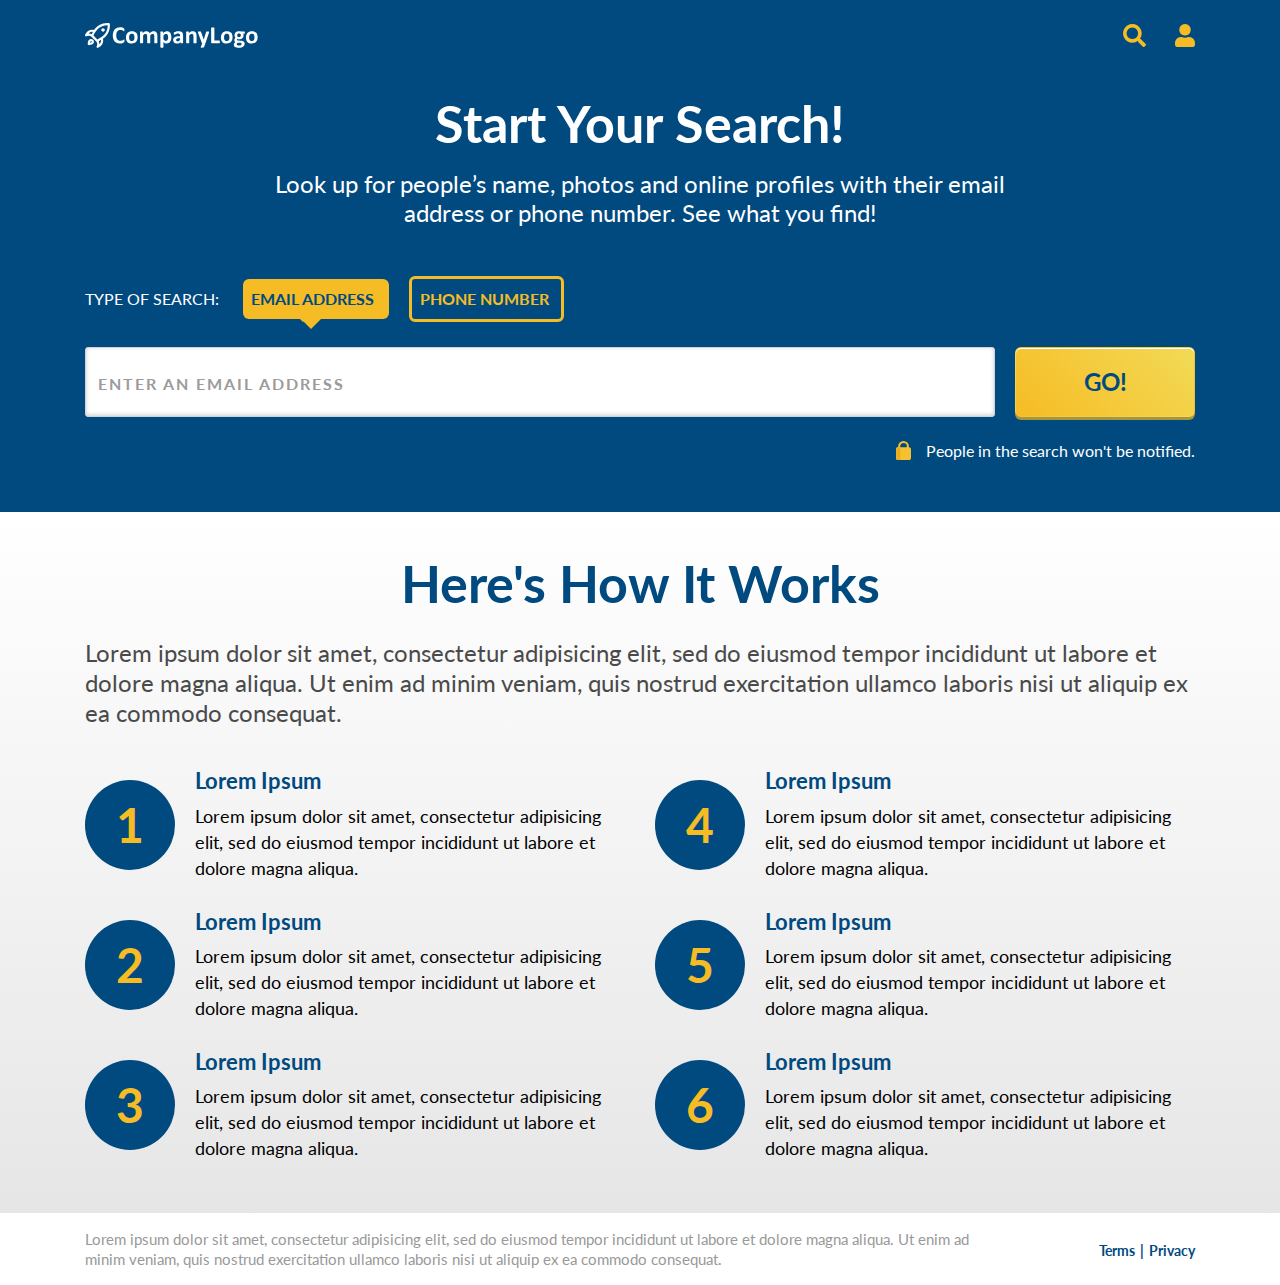
<file: index.html>
<!doctype html>
<html lang="en">

<head>
  <meta charset="utf-8">
  <meta name="viewport" content="width=device-width, initial-scale=1, shrink-to-fit=no">
  <title>Start Your Search!</title>
  <link rel="preconnect" href="https://fonts.gstatic.com">
  <link href="https://fonts.googleapis.com/css2?family=Lato:wght@300;400;700&display=swap" rel="stylesheet">
  <link rel="stylesheet" href="https://maxcdn.bootstrapcdn.com/bootstrap/4.0.0/css/bootstrap.min.css"
    integrity="sha384-Gn5384xqQ1aoWXA+058RXPxPg6fy4IWvTNh0E263XmFcJlSAwiGgFAW/dAiS6JXm" crossorigin="anonymous">
  <link rel="stylesheet" href="css/style.css">
</head>

<body>
  <nav class="navbar d-flex justify-content-between">
    <div class="container">
      <a href="./index.html">
        <img src="img/logo.svg" width="173" height="25" alt="">
      </a>
      <div>
        <img src="img/icn_search.svg" width="23" height="23" alt="Search">
        <img class="ml-4" src="img/icn_person.svg" width="20" height="23" alt="Profile">
      </div>
    </div>
  </nav>
  <div class="loading">
  </div>
  <div class="not-loading">
    <section class="above-the-fold">
      <div class="container">
        <div class="headline text-white text-center mb-4 mb-md-5">
          <h1 class="mb-3">Start Your Search!</h1>
          <h2>Look up for people’s name, photos and online profiles with their email address or phone number. See what
            you find!</h2>
        </div>

        <form>
          <div class="search-tabs">
            <div class="search-type">
              TYPE OF SEARCH:
            </div>
            <div class="selection select-email">
              EMAIL ADDRESS
            </div>
            <div class="selection select-phone">
              PHONE NUMBER
            </div>
          </div>
          <div class="input-group">
            <input class="form-control search-placeholder" type="text" name="email"
              placeholder="Enter an Email Address" />
            <p class="error-msg">Please enter a valid email address</p>
            <button id="btn-search" class="btn btn-form-submit text-uppercase" type="submit">Go!</button>
          </div>
          <div class="d-flex justify-content-start justify-content-md-end align-items-center mt-4">
            <img src="img/icn_lock.svg" alt="lock">
            <p class="form-subtext">People in the search won't be notified.</p>
          </div>
        </form>
      </div>
    </section>

    <section class="features">
      <div class="container">
        <div class="headline">
          <h1 class="text-primary text-center mb-2 mb-md-4">Here's How It Works</h1>
          <h2 class="text-secondary">Lorem ipsum dolor sit amet, consectetur adipisicing elit, sed do eiusmod tempor
            incididunt ut labore et dolore magna aliqua. Ut enim ad minim veniam, quis nostrud exercitation ullamco
            laboris nisi ut aliquip ex ea commodo consequat.</h2>
        </div>
        <div class="row list-item-container">
          <div class="list-item col-md-6 d-flex align-items-lg-center">
            <div class="list-circle">1</div>
            <div class="list-text">
              <h3>Lorem Ipsum</h3>
              <p>Lorem ipsum dolor sit amet, consectetur adipisicing elit, sed do eiusmod tempor incididunt ut labore et
                dolore magna aliqua.</p>
            </div>
          </div>
          <div class="list-item col-md-6 d-flex align-items-lg-center">
            <div class="list-circle">4</div>
            <div class="list-text">
              <h3>Lorem Ipsum</h3>
              <p>Lorem ipsum dolor sit amet, consectetur adipisicing elit, sed do eiusmod tempor incididunt ut labore et
                dolore magna aliqua.</p>
            </div>
          </div>
          <div class="list-item col-md-6 d-flex align-items-lg-center">
            <div class="list-circle">2</div>
            <div class="list-text">
              <h3>Lorem Ipsum</h3>
              <p>Lorem ipsum dolor sit amet, consectetur adipisicing elit, sed do eiusmod tempor incididunt ut labore et
                dolore magna aliqua.</p>
            </div>
          </div>
          <div class="list-item col-md-6 d-flex align-items-lg-center">
            <div class="list-circle">5</div>
            <div class="list-text">
              <h3>Lorem Ipsum</h3>
              <p>Lorem ipsum dolor sit amet, consectetur adipisicing elit, sed do eiusmod tempor incididunt ut labore et
                dolore magna aliqua.</p>
            </div>
          </div>
          <div class="list-item col-md-6 d-flex align-items-lg-center mb-md-0">
            <div class="list-circle">3</div>
            <div class="list-text">
              <h3>Lorem Ipsum</h3>
              <p>Lorem ipsum dolor sit amet, consectetur adipisicing elit, sed do eiusmod tempor incididunt ut labore et
                dolore magna aliqua.</p>
            </div>
          </div>
          <div class="list-item col-md-6 d-flex align-items-lg-center mb-md-0">
            <div class="list-circle">6</div>
            <div class="list-text">
              <h3>Lorem Ipsum</h3>
              <p>Lorem ipsum dolor sit amet, consectetur adipisicing elit, sed do eiusmod tempor incididunt ut labore et
                dolore magna aliqua.</p>
            </div>
          </div>
        </div>
      </div>
    </section>
  <footer class="footer">
    <div class="container">
      <div class="row align-items-center">
        <div class="col-md-10">
          <p class="mb-0">Lorem ipsum dolor sit amet, consectetur adipisicing elit, sed do eiusmod tempor incididunt ut
            labore et dolore magna aliqua. Ut enim ad minim veniam, quis nostrud exercitation ullamco laboris nisi ut
            aliquip ex ea commodo consequat.</p>
        </div>
        <div class="col-md-2 text-center text-md-right pl-0 mt-3 mt-md-0">
          <a href="#">Terms</a>
          <a href="#">Privacy</a>
        </div>
      </div>
    </div>
  </footer>
</div>
  <script src="https://code.jquery.com/jquery-3.5.1.js"></script>
  <script src="https://maxcdn.bootstrapcdn.com/bootstrap/4.0.0/js/bootstrap.min.js"
    integrity="sha384-JZR6Spejh4U02d8jOt6vLEHfe/JQGiRRSQQxSfFWpi1MquVdAyjUar5+76PVCmYl"
    crossorigin="anonymous"></script>
  <script src="js/app.js"></script>
</body>

</html>
</file>
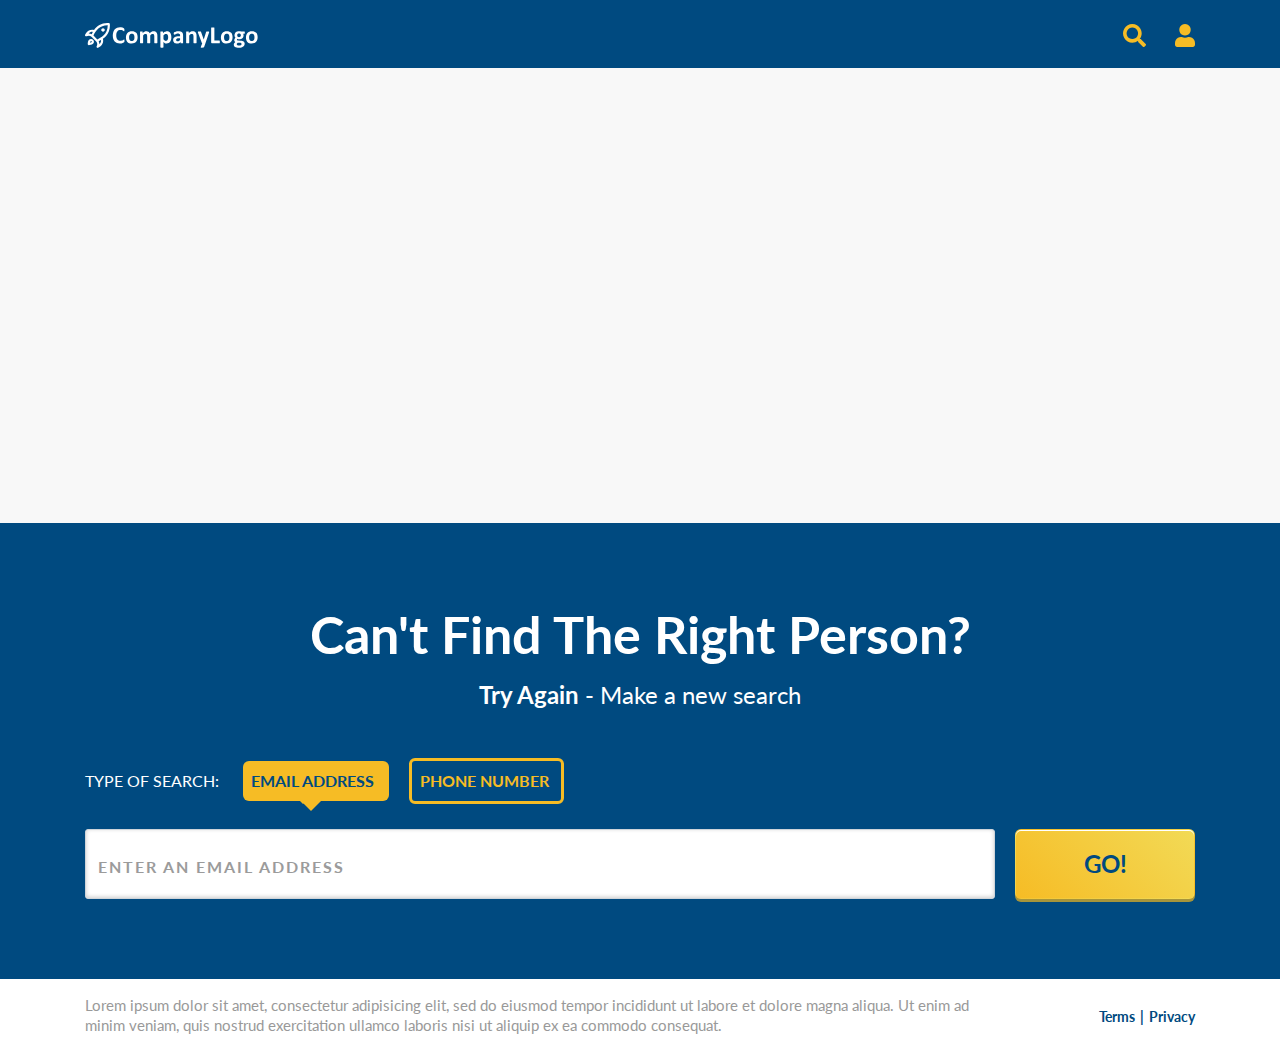
<file: result.html>
<!doctype html>
<html lang="en">
  <head>
    <meta charset="utf-8">
    <meta name="viewport" content="width=device-width, initial-scale=1, shrink-to-fit=no">
    <title>Result</title>
    <link rel="preconnect" href="https://fonts.gstatic.com">
    <link href="https://fonts.googleapis.com/css2?family=Lato:wght@300;400;700&display=swap" rel="stylesheet">
    <link rel="stylesheet" href="https://maxcdn.bootstrapcdn.com/bootstrap/4.0.0/css/bootstrap.min.css" integrity="sha384-Gn5384xqQ1aoWXA+058RXPxPg6fy4IWvTNh0E263XmFcJlSAwiGgFAW/dAiS6JXm" crossorigin="anonymous">
    <link rel="stylesheet" href="css/style.css">
  </head>
  <body>
    <nav class="navbar d-flex justify-content-between">
      <div class="container">
        <a href="./index.html">
          <img src="img/logo.svg" width="173" height="25" alt="">
        </a>
        <div>
          <img src="img/icn_search.svg" width="23" height="23" alt="Search">
          <img class="ml-4" src="img/icn_person.svg" width="20" height="23" alt="Profile">
        </div>
      </div>
    </nav>
    <section class="result">
      <div class="container">
        <div class="headline text-center">
          <h1 id="result-count" class="text-primary mb-3"></h1>
          <h2 id="result-subtext" class="result-desc"></h2>
        </div>
        <div class="result-wrap">
          <div class="result-card d-flex">
            <div class="result-avatar">
              <img src="img/icn_person.svg" alt="result image">
            </div>
            <div class="result-content w-100">
              <h4 id="user-name" class="name"></h4>
              <p id="user-description" class="user-description"></p>
              <div class="row">
                <div class="col-md-6">
                  <h5>Address</h5>
                  <p id="address" class="address"></p>
                </div>
                <div class="col-md-6">
                  <h5>Phone Numbers</h5>
                  <div class="phone-num"></div>
                </div>
              </div>
              <div class="row mt-3">
                <div class="col-md-6">
                  <h5>Email</h5>
                  <p id="email" class="email"></p>
                </div>
                <div class="col-md-6">
                  <h5>Relatives</h5>
                  <div class="relatives"></div>
                </div>
              </div>
            </div>
          </div>
        </div>
      </div>
    </section>

    <section class="search-again">
      <div class="container">
        <div class="headline text-white text-center">
          <h1 class="mb-3">Can't Find The Right Person?</h1>
          <h2 class="mb-4 mb-md-5"><strong>Try Again</strong> - Make a new search</h2>
        </div>
        <form>
          <div class="search-tabs">
            <div class="search-type">
              TYPE OF SEARCH:
            </div>
            <div class="selection select-email">
              EMAIL ADDRESS
            </div>
            <div class="selection select-phone">
              PHONE NUMBER
            </div>
          </div>
          <div class="input-group">
            <input class="form-control search-placeholder" type="text" name="email" placeholder="Enter an Email Address" />
            <p class="error-msg">Please enter a valid email address</p>
            <button id="btn-search" class="btn btn-form-submit text-uppercase" type="submit">Go!</button>
          </div>
        </form>
      </div>
    </section>
    
    <footer class="footer">
      <div class="container">
        <div class="row align-items-center">
          <div class="col-md-10">
            <p class="mb-0">Lorem ipsum dolor sit amet, consectetur adipisicing elit, sed do eiusmod tempor incididunt ut labore et dolore magna aliqua. Ut enim ad minim veniam, quis nostrud exercitation ullamco laboris nisi ut aliquip ex ea commodo consequat.</p>
          </div>
          <div class="col-md-2 text-center text-md-right pl-0 mt-3 mt-md-0">
            <a href="#">Terms</a>
            <a href="#">Privacy</a>
          </div>
        </div>
      </div>
    </footer>

    <script src="https://code.jquery.com/jquery-3.5.1.js"></script>
    <script src="https://maxcdn.bootstrapcdn.com/bootstrap/4.0.0/js/bootstrap.min.js" integrity="sha384-JZR6Spejh4U02d8jOt6vLEHfe/JQGiRRSQQxSfFWpi1MquVdAyjUar5+76PVCmYl" crossorigin="anonymous"></script>
    <script src="js/app.js"></script>
    <script src="js/result.js"></script>
  </body>
</html>
</file>
<file: css/style.css>
/* ************************************************** !!
/* CSS CONTENTS ----------------------------------------
--------------------------------------------------------
--| General
--| Navbar
--| loader
--| Search Form
--| [SECTION] Above the Fold 
--| [SECTION] Features
--| [SECTION][RESULTS PAGE] Result
--| [SECTION][RESULTS PAGE] Search Again
--| Footer
--------------------------------------------------------
----------------------------------------------------- */

/* ************************************************************
***************************************************************
--- General ---
***************************************************************
************************************************************ */

body {
  font-family: 'Lato', sans-serif;
  color: #000;
  font-size: 18px;
  position: relative;
  height: 100vh;
}

h1 {
  font-size: 52px;
  font-weight: bold;
}

h2 {
  font-size: 24px;
  font-weight: normal;
}

h3,
h5 {
  font-size: 22px;
}

h4 {
  font-size: 32px;
}

h3,
h4,
h5 {
  font-weight: bold;
  color: #004A80;
}

section {
  padding: 40px 0 52px;
}

.text-primary {
  color: #004A80 !important;
}

.text-secondary {
  color: #4A4A4A !important;
}

@media (max-width: 991px) {
  h1 {
    font-size: 48px;
  }
  h2,
  h3,
  h5 {
    font-size: 20px;
  }
}

@media (max-width: 767px) {
  h1 {
    font-size: 32px;
  }
  h2 {
    font-size: 16px;
  }
}

/* ************************************************************
***************************************************************
--- Navbar ---
***************************************************************
************************************************************ */

.navbar {
  background: #004A80;
}

.navbar {
  padding: 20px 16px;
}

/* ************************************************************
***************************************************************
--- loader ---
***************************************************************
************************************************************ */

.loading img {
  width: 154px;
  height: 154px;
}

.loading {
  display: flex;
  justify-content: center;
  align-items: center;
  background-color: #F8F8F8;
}

.loading-start {
  height: 100vh;
  display: flex;
  flex-direction: column;
}

/* ************************************************************
***************************************************************
--- Search Form ---
***************************************************************
************************************************************ */

.btn-form-submit {
  font-size: 24px;
  font-weight: bold;
  color: #004A80;
  background-image: linear-gradient(225deg, #F2DA56 0%, #F6BC25 100%);
  box-shadow: 0 3px 0 0 #A6953B, inset 0 1px 0 0 #FFFFFF;
  border-radius: 6px;
  outline: 0;
  appearance: none;
  -webkit-appearance: none;
  width: 180px;
  margin-left: 20px;
}

.btn-form-submit:active {
  background-color: #F6BC25;
}

.input-group > .form-control {
  height: 70px;
  background: #FFF;
  box-shadow: inset 0 -1px 4px 0 rgba(0,0,0,0.20);
  border-radius: 3px !important;
  font-size: 22px;
}

.input-group.error > .form-control {
  border: 3px solid #DC0015;
  border-radius: 3px 3px 0 0 !important;
}


.error-msg {
  display: none;
}

.input-group.error .error-msg {
  display: block;
  position: absolute;
  bottom: -30px;
  margin: 0px;
  padding: 4px 12px;
  background: #DC0015;
  color: #FFF;
  border-radius: 0 0 3px 3px;
  font-size: 16px;
}

.form-control::placeholder {
  color: #9B9B9B;
  font-size: 16px;
  font-weight: bold;
  text-transform: uppercase;
  letter-spacing: 2px;
}

.form-subtext {
  font-size: 16px;
  color: #FFF;
  margin: 0 0 0 15px;
  line-height: normal;
}

.search-tabs {
  display: flex;
  align-items: center;
  margin-bottom: 25px;
  font-size: 16px;
}

.search-type {
font-family: Lato;
color: #FFFFFF;
letter-spacing: 0;
font-weight: 400;
margin-right: 24px;
}

.selection {
  letter-spacing: 0;
  font-weight: 700;
  cursor: pointer;
  border-radius: 6px;
}

.select-email { 
padding: 8px 15px 8px 8px;
background: #F6BC25;
color: #004A80;
}

.select-phone {
padding: 8px 12px 8px 8px;
color: #F6BC25;
border: 3px solid #F6BC25;
margin-left: 20px;
}

@media (max-width: 767px) {
  .input-group {
    flex-direction: column;
  }
  .input-group > .form-control,
  .btn-form-submit {
    width: 100%;
  }
  .input-group > .form-control {
    height: 50px;
  }
  .btn-form-submit {
    margin: 12px 0 0 0;
  }
  .search-tabs {
    font-size: 14px ;
    white-space: nowrap;
    width:unset;
  }
  .search-type {
    display: none;
  }
  .input-group.error .error-msg {
    position: static;
    bottom: 30px;
  }
  .loading img {
    width: 124px;
    height: 124px;
  }
  .select-phone {
    margin-left: 7px;
  }
}


/* ************************************************************
***************************************************************
--- [SECTION] Above the Fold ---
***************************************************************
************************************************************ */

.above-the-fold {
  background: #004A80;
  padding-top: 24px;
}

.above-the-fold .headline {
  max-width: 780px;
  margin: 0 auto;
}

.not-selected{
  background:#004A80 ;
	border: 2px solid #F6BC25;
  color:#F6BC25 ;
}

.arrow_box {
	position: relative;
  background:#F6BC25 ;
  color: #004A80;
}

.arrow_box:after, .arrow_box:before {
	top: 100%;
	left: 50%;
	border: solid transparent;
	content: "";
	height: 0;
	width: 0;
	position: absolute;
	pointer-events: none;
}

.arrow_box:after {
	border-color: rgba(136, 183, 213, 0);
	border-top-color: #F6BC25;
	border-width: 10px;
	margin-left: -15px;
}

.arrow_box:before {
	border-color: rgba(194, 225, 245, 0);
	border-top-color: #F6BC25;
	margin-left: -16px;
}

/* ************************************************************
***************************************************************
--- [SECTION] Features ---
***************************************************************
************************************************************ */

.features {
  background-image: linear-gradient(0deg, #E6E6E6 0%, #FFFFFF 100%);
}

.features .headline {
  margin-bottom: 40px;
}

.features h2 {
  line-height: 30px;
}

.list-item {
  margin-bottom: 28px;
}

.list-circle {
  border-radius: 50%;
  width: 90px;
  height: 90px;
  line-height: 90px;
  background: #004A80;
  text-align: center;
  font-size: 48px;
  font-weight: bold;
  color: #F6BC25;
  flex: 0 0 90px;
  margin-right: 20px;
}

.list-text p {
  margin: 0;
  line-height: 26px;
}

@media (max-width: 991px) {
  .features .headline {
    margin-bottom: 28px;
  }
  .features h2 {
    line-height: 28px;
  }
  .list-item {
    margin-bottom: 20px;
  }
  .list-circle {
    width: 63px;
    height: 63px;
    line-height: 63px;
    flex: 0 0 63px;
    font-size: 33.6px;
  }
  .list-text p {
    line-height: 24px;
  }
}

@media (max-width: 767px) {
  .features .headline {
    margin-bottom: 20px;
  }
  .list-item {
    margin-bottom: 16px;
  }
  .list-circle {
    width: 50.4px;
    height: 50.4px;
    line-height: 50.4px;
    flex: 0 0 50.4px;
    font-size: 26.88px;
    margin-right: 10.6px;
  }
  .list-item-container :nth-child(even) {
    order: 1;
  }
  .list-item-container {
    display: flex;
    flex-direction: row;
  }
}

/* ************************************************************
***************************************************************
--- [SECTION][RESULTS PAGE] Result ---
***************************************************************
************************************************************ */

.result {
  background: #F8F8F8;
  min-height: 455px;
  display: flex;
  flex-direction: column;
  justify-content: center;
}

.result-wrap {
  display: none;
}

.result-card {
  max-width: 980px;
  background: #fff;
  box-shadow: 0 2px 4px 0 rgba(0,0,0,0.50);
  border-radius: 30px;
  padding: 40px;
  margin: 40px auto;
}

.result-avatar {
  border-radius: 50%;
  width: 90px;
  height: 90px;
  line-height: 86px;
  background: #004A80;
  text-align: center;
  flex: 0 0 90px;
  margin-right: 20px;
}

.result-desc {
  color: #4A4A4A;
}

@media (max-width: 991px) {
  .result {
    min-height: 512px;
  }
  .result-avatar {
    width: 63px;
    height: 63px;
    line-height: 58px;
    flex: 0 0 63px;
  }
  .result-avatar img {
    width: 28px;
  }
}

@media (max-width: 767px) {
  .result {
    min-height: 306px;
  }
  .result-avatar {
    display: none;
  }
}

/* ************************************************************
***************************************************************
--- [SECTION][RESULTS PAGE] Search Again ---
***************************************************************
************************************************************ */

.search-again {
  background: #004A80;
}

@media (min-width: 992px) {
  .search-again {
    padding: 80px 0;
  }
}

@media (max-width: 767px) {
  .search-again {
    padding: 40px 0;
  }
}

/* ************************************************************
***************************************************************
--- Footer ---
***************************************************************
************************************************************ */

.footer {
  padding: 16px 0;
  bottom: 0px;
  width: 100%;
}

.footer p {
  font-size: 15px;
  color: #999;
  line-height: 20px;
}

.footer a {
  font-size: 14px;
  font-weight: bold;
  color: #004A80;
}

.footer a:first-of-type:after {
  content: '|';
  padding-left: 5px;
}
</file>
